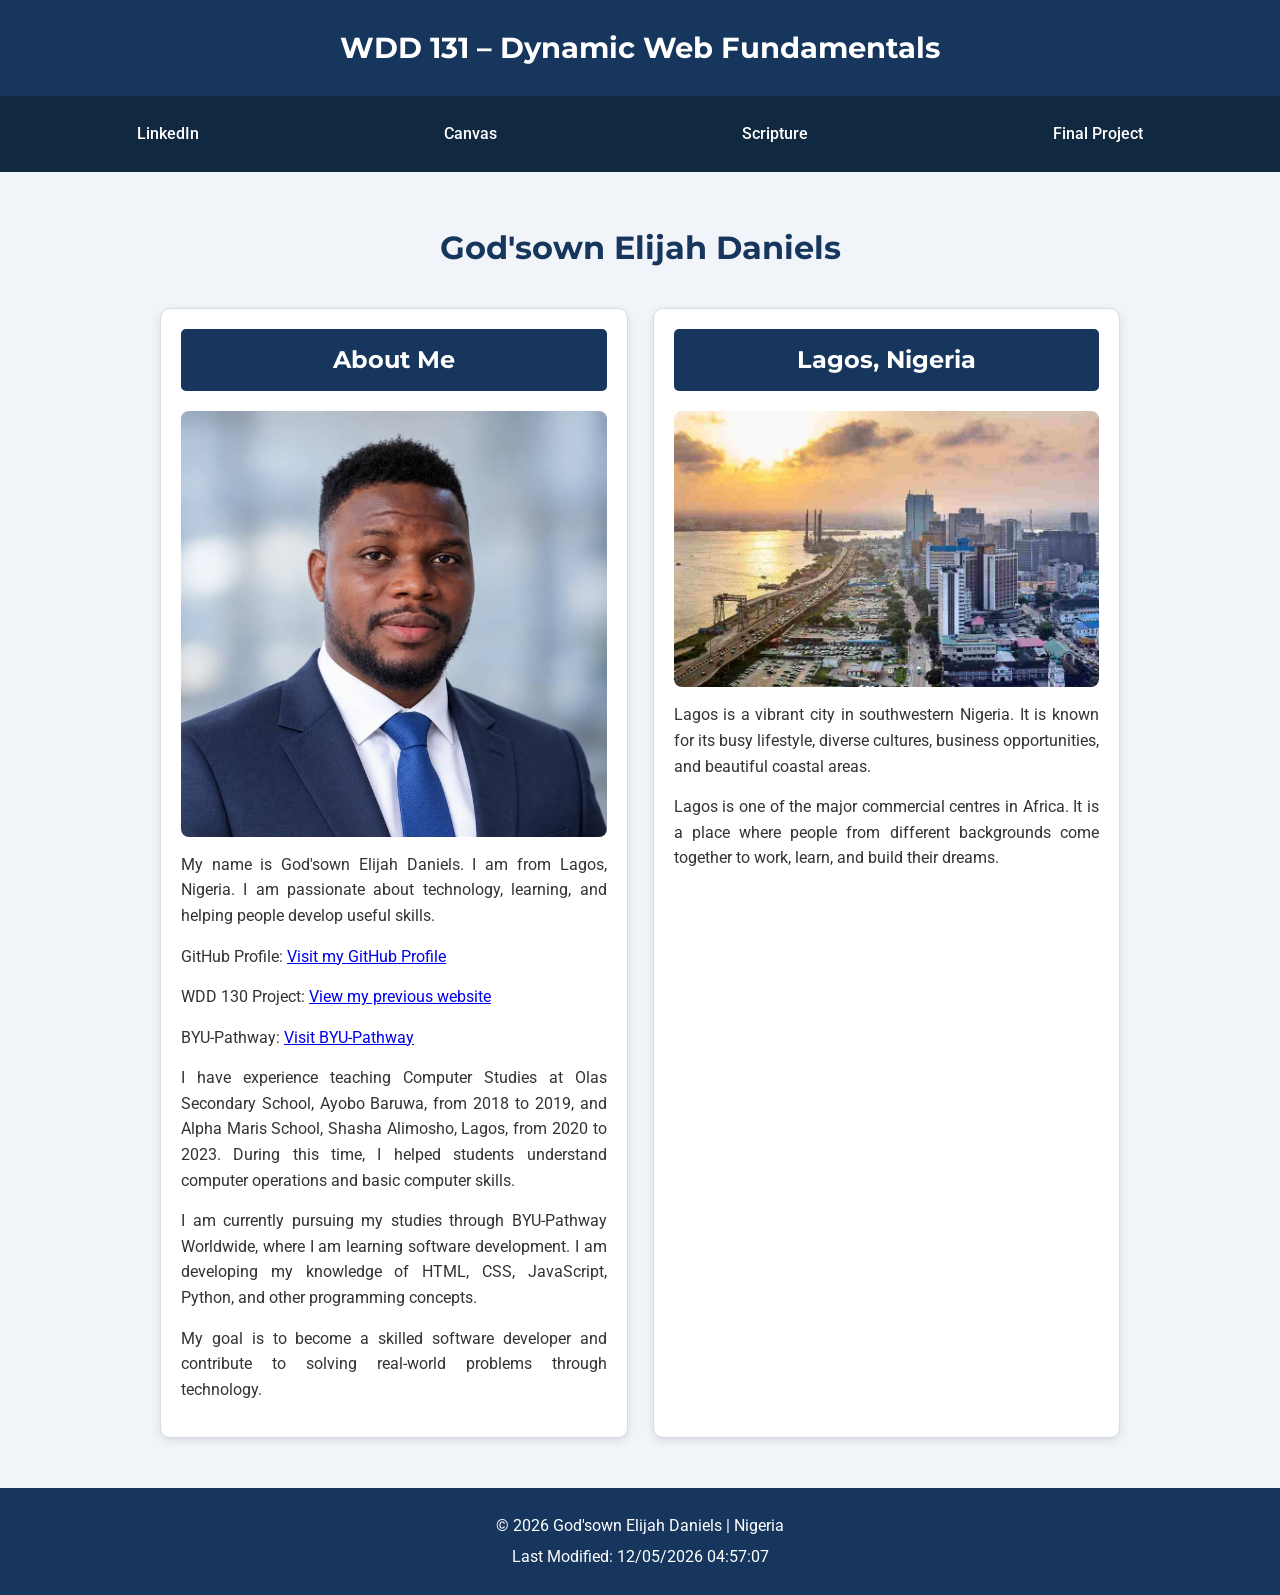
<file: index.html>
<!DOCTYPE html>
<html lang="en-US">
<head>
    <meta charset="UTF-8">
    <meta name="viewport" content="width=device-width, initial-scale=1.0">

    <meta name="description" content="Learn about my journey from teaching Computer Studies to studying software development at BYU-Pathway in Nigeria.">

    <meta name="author" content="God'sown Elijah Daniels">

    <title>WDD 131 – Dynamic Web Fundamentals – God'sown Elijah Daniels</title>


    <link rel="preconnect" href="https://fonts.googleapis.com">
    <link rel="preconnect" href="https://fonts.gstatic.com" crossorigin>
    <link href="https://fonts.googleapis.com/css2?family=Roboto:wght@400;500;700&family=Montserrat:wght@500;600;700&display=swap" rel="stylesheet">

    <link rel="stylesheet" href="styles/base.css">

    <script src="scripts/getdates.js" defer></script>
</head>

<body>

    <header>
        <span id="course-title">WDD 131 – Dynamic Web Fundamentals</span>

        <nav>
            <a href="https://www.linkedin.com/" target="_blank">LinkedIn</a>

            <a href="https://byupw.instructure.com/" target="_blank">Canvas</a>

            <a href="https://www.churchofjesuschrist.org/study/scriptures" target="_blank">Scripture</a>

            <a href="#">Final Project</a>
        </nav>
    </header>

    <main>
        <h1>God'sown Elijah Daniels</h1>

        <!-- Card 1: About Me -->
        <section class="card">
            <h2>About Me</h2>

            <img src="images/profile.jpg" alt="Portrait of God'sown Elijah Daniels">

            <p>
                My name is God'sown Elijah Daniels. I am from Lagos, Nigeria.
                I am passionate about technology, learning, and helping people
                develop useful skills.
            </p>

            <p>
                 GitHub Profile:
             <a href="https://github.com/Godsowneli" target="_blank" rel="noopener">
                Visit my GitHub Profile
           </a>
            </p>

             <p>
                 WDD 130 Project:
              <a href="https://godsowneli.github.io/wdd130/" target="_blank" rel="noopener">
                 View my previous website
                </a>
            </p>
             
            <p>
                BYU-Pathway:
             <a href="https://www.byupathway.edu/" target="_blank" rel="noopener">
                  Visit BYU-Pathway
             </a>
            </p>

            <p>
                I have experience teaching Computer Studies at Olas Secondary
                School, Ayobo Baruwa, from 2018 to 2019, and Alpha Maris School,
                Shasha Alimosho, Lagos, from 2020 to 2023. During this time,
                I helped students understand computer operations and basic
                computer skills.
            </p>

            <p>
                I am currently pursuing my studies through BYU-Pathway Worldwide,
                where I am learning software development. I am developing my
                knowledge of HTML, CSS, JavaScript, Python, and other programming
                concepts.
            </p>

            <p>
                My goal is to become a skilled software developer and contribute
                to solving real-world problems through technology.
            </p>
        </section>

        <!-- Card 2: Lagos, Nigeria -->
        <section class="card">
            <h2>Lagos, Nigeria</h2>

            <img src="images/lagos.jpg" alt="A view representing Lagos, Nigeria">

            <p>
                Lagos is a vibrant city in southwestern Nigeria.
                It is known for its busy lifestyle, diverse cultures,
                business opportunities, and beautiful coastal areas.
            </p>

            <p>
                Lagos is one of the major commercial centres in Africa.
                It is a place where people from different backgrounds
                come together to work, learn, and build their dreams.
            </p>
        </section>

    </main>

    <footer>
        <p>
            &copy; <span id="currentyear"></span>
            God'sown Elijah Daniels | Nigeria
        </p>

        <p id="lastModified"></p>
    </footer>

</body>
</html>
</file>
<file: styles/base.css>
/* General page styling */
* {
    margin: 0;
    padding: 0;
    box-sizing: border-box;
}

body {
    font-family: 'Roboto', sans-serif;
    background-color: #f1f4f8;
    color: #333;
    line-height: 1.6;
}

/* Header styling */
header {
    background-color: #17365d;
    color: white;
    text-align: center;
}

#course-title {
    display: block;
    padding: 25px 10px;
    font-family: 'Montserrat', sans-serif;
    font-size: 1.8rem;
    font-weight: 700;
}

/* Navigation styling */
nav {
    display: flex;
    justify-content: space-around;
    align-items: center;
    background-color: #102840;
    padding: 15px;
}

nav a {
    color: white;
    text-decoration: none;
    padding: 10px 20px;
    font-weight: 500;
}

nav a:hover {
    background-color: #f4b942;
    color: #102840;
    text-decoration: underline;
}

/* Main content styling */
main {
    max-width: 1000px;
    margin: 30px auto;
    padding: 20px;
    display: grid;
    grid-template-columns: 1fr 1fr;
    gap: 25px;
}

/* Main heading */
main h1 {
    grid-column: 1 / 3;
    text-align: center;
    color: #17365d;
    font-family: 'Montserrat', sans-serif;
    margin-bottom: 10px;
}

/* Card styling */
.card {
    background-color: white;
    border: 1px solid #d5dce5;
    border-radius: 10px;
    padding: 20px;
    box-shadow: 0 3px 8px rgba(0, 0, 0, 0.1);
}

/* Card headings */
.card h2 {
    background-color: #17365d;
    color: white;
    text-align: center;
    padding: 12px;
    margin-bottom: 20px;
    border-radius: 5px;
    font-family: 'Montserrat', sans-serif;
}

/* Card images */
.card img {
    display: block;
    max-width: 100%;
    height: auto;
    margin: 0 auto 15px;
    border-radius: 8px;
}

/* Card paragraphs */
.card p {
    margin-bottom: 15px;
    text-align: justify;
}

/* Footer styling */
footer {
    background-color: #17365d;
    color: white;
    text-align: center;
    padding: 20px;
    margin-top: 30px;
}

footer p {
    margin: 5px;
}

/* Responsive design for mobile devices */
@media screen and (max-width: 600px) {

    #course-title {
        font-size: 1.3rem;
    }

    nav {
        flex-direction: column;
        gap: 10px;
    }

    main {
        grid-template-columns: 1fr;
        padding: 15px;
    }

    main h1 {
        grid-column: 1;
    }
}
</file>
